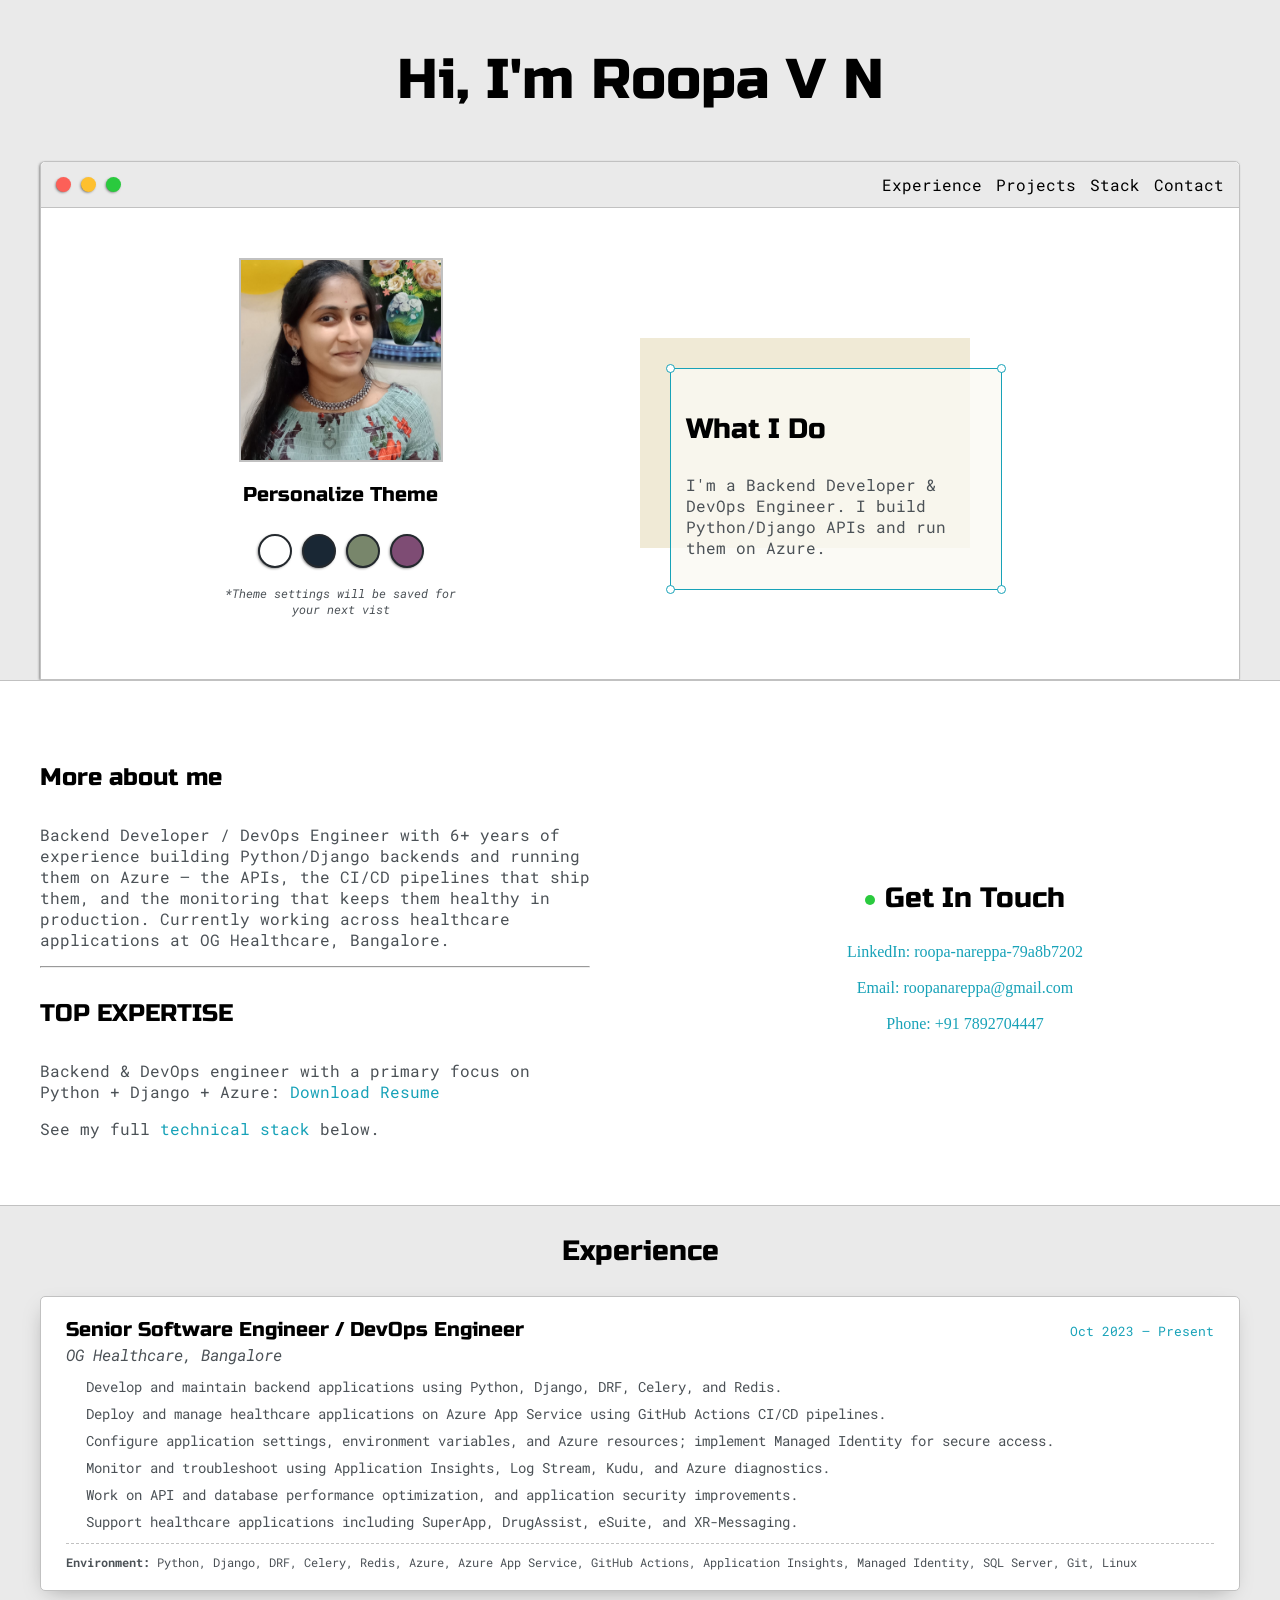
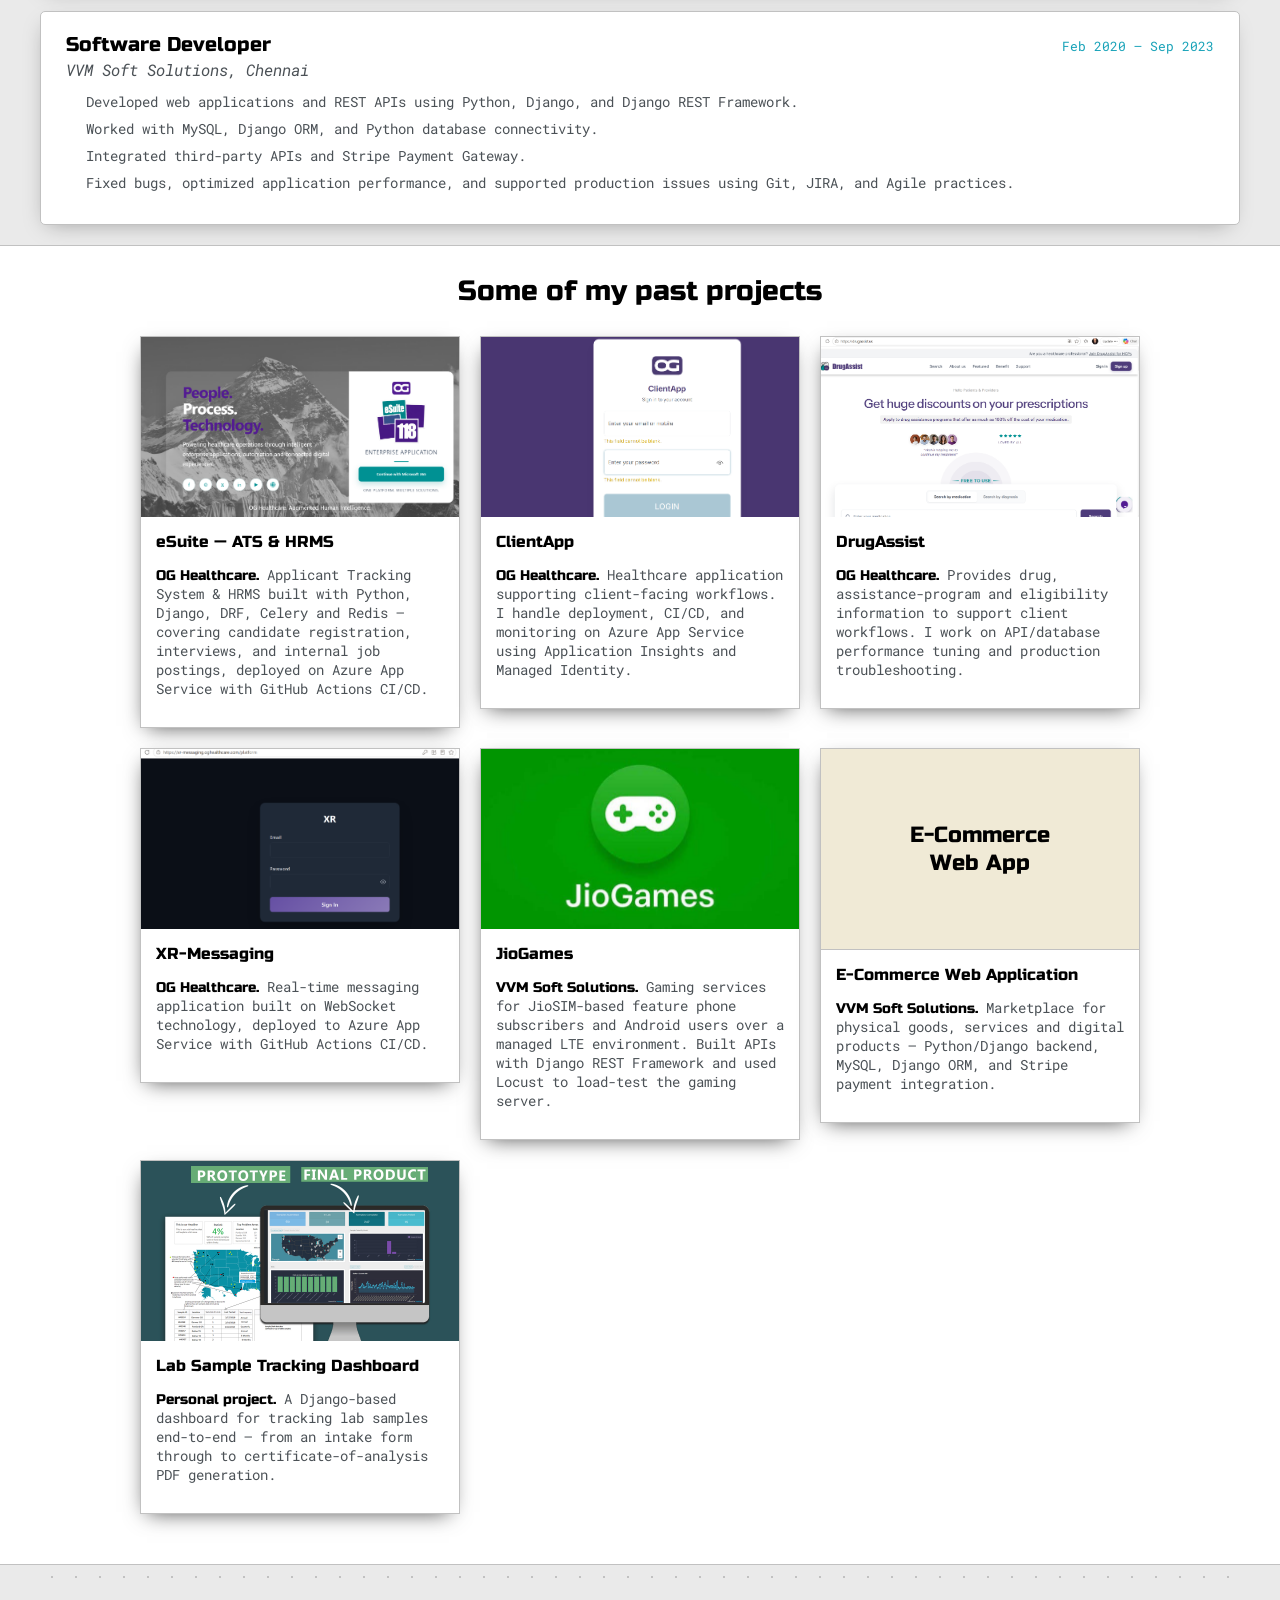
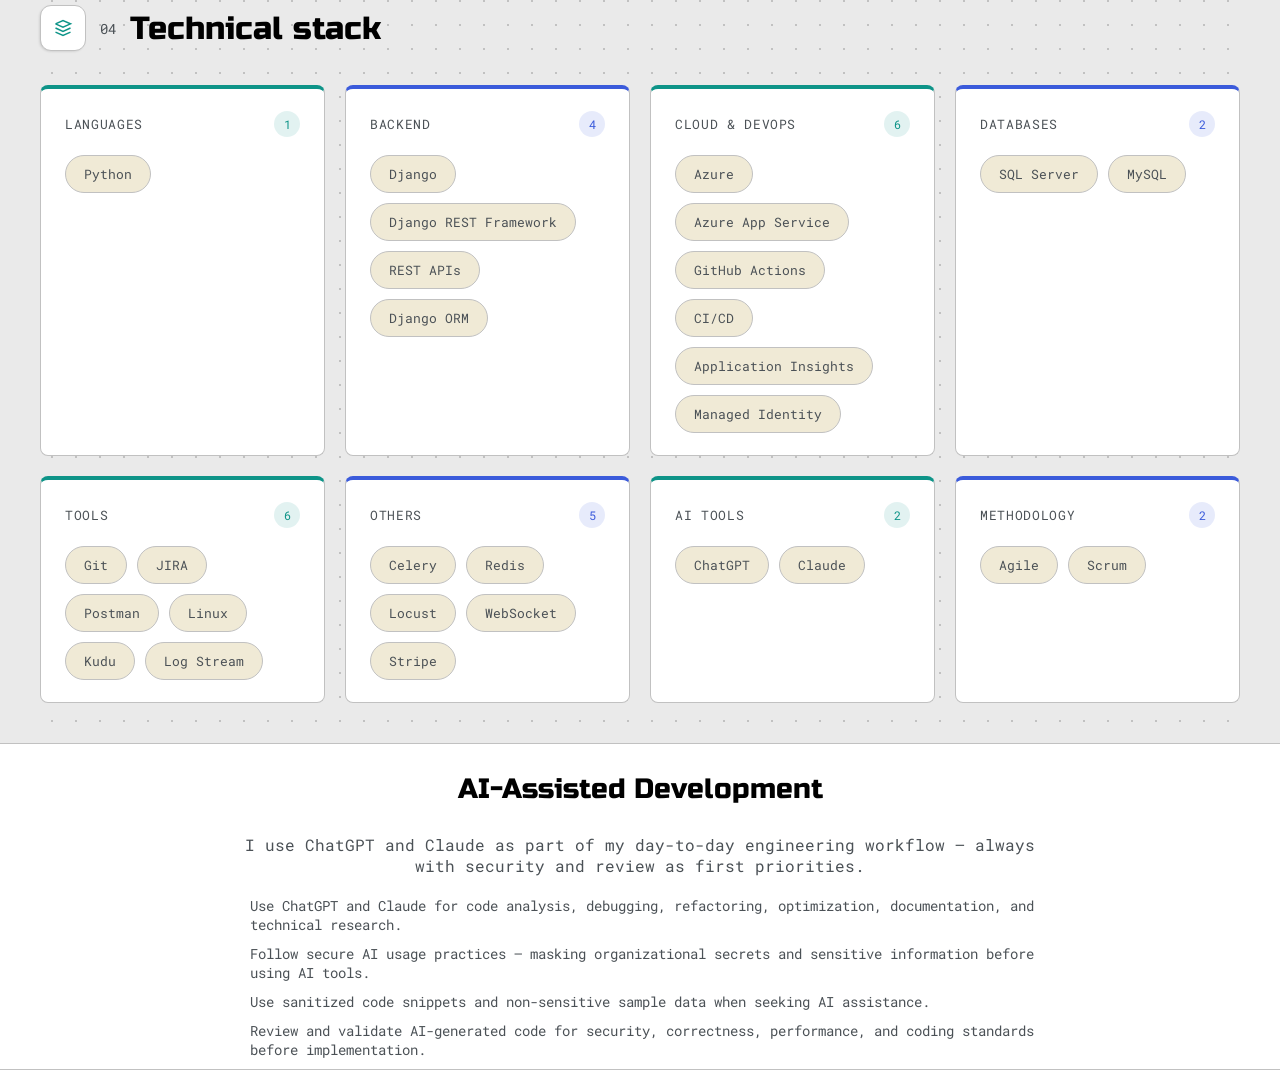
<file: index.html>
<!DOCTYPE html>
<html>
<head>
	<title>Roopa V N | Backend Developer &amp; DevOps Engineer</title>


	<meta name="viewport" content="width=device-width, initial-scale=1, maximum-scale=1, minimum-scale=1" />

	<link href="https://fonts.googleapis.com/css2?family=Russo+One&display=swap" rel="stylesheet">

	<link href="https://fonts.googleapis.com/css2?family=Roboto+Mono:wght@500&family=Russo+One&display=swap" rel="stylesheet">

	<link rel="stylesheet" type="text/css" href="default.css">
	<link id="theme-style" rel="stylesheet" type="text/css" href="">
</head>
<body>

	<section class="s1">
		<div class="main-container">
			<div class="greeting-wrapper">
				<h1>Hi, I'm Roopa V N</h1>
			</div>


			<div class="intro-wrapper">
				<div class="nav-wrapper">

					<!-- Link around dots-wrapper added after tutorial video -->
					<a href="index.html">
						<div class="dots-wrapper">
							<div id="dot-1" class="browser-dot"></div>
							<div id="dot-2" class="browser-dot"></div>
							<div id="dot-3" class="browser-dot"></div>
						</div>
					</a>
					

					<ul id="navigation">
						<li><a href="index.html#experience">Experience</a></li>
						<li><a href="index.html#projects">Projects</a></li>
						<li><a href="index.html#stack">Stack</a></li>
						<li><a href="index.html#contact">Contact</a></li>

					</ul>
				</div>

				<div class="left-column">
					<img id="profile_pic" src="images/roopa2.jpg">
					<h5 style="text-align: center;line-height: 0;">Personalize Theme</h5>

					<div id="theme-options-wrapper">
						<div data-mode="light" id="light-mode" class="theme-dot"></div>
						<div data-mode="blue" id="blue-mode" class="theme-dot"></div>
						<div data-mode="green" id="green-mode" class="theme-dot"></div>
						<div data-mode="purple" id="purple-mode" class="theme-dot"></div>
					</div>

					<p id="settings-note">*Theme settings will be saved for<br>your next vist</p>
				</div>

				<div class="right-column">

					<div id="preview-shadow">
						<div id="preview">
							<div id="corner-tl" class="corner"></div>
							<div id="corner-tr" class="corner"></div>
							<h3>What I Do</h3>
							<p>I'm a Backend Developer &amp; DevOps Engineer. I build Python/Django APIs and run them on Azure.</p>
							<div id="corner-br" class="corner"></div>
							<div id="corner-bl" class="corner"></div>
						</div>
					</div>
				</div>
			</div>
		</div>
	</section>

	<section class="s2">
		<div class="main-container">

			<div class="about-wrapper">
				<div class="about-me">
					<h4>More about me</h4>

					<p>Backend Developer / DevOps Engineer with 6+ years of experience building Python/Django backends and running them on Azure &mdash; the APIs, the CI/CD pipelines that ship them, and the monitoring that keeps them healthy in production. Currently working across healthcare applications at OG Healthcare, Bangalore.</p>

				


					<hr>

					<h4>TOP EXPERTISE</h4>

				<p>Backend &amp; DevOps engineer with a primary focus on Python + Django + Azure: <a target="_blank" href="Roopa_VN_Resume.pdf">Download Resume</a></p>

				<p>See my full <a href="index.html#stack">technical stack</a> below.</p>

			</div>

			
			<div class="social-links">
				<a name="contact"></a>
				<h3><span class="status-dot"></span>Get In Touch</h3>

				<a target="_blank" href="https://linkedin.com/in/roopa-nareppa-79a8b7202">LinkedIn: roopa-nareppa-79a8b7202</a>
				<br>
				<a href="mailto:roopanareppa@gmail.com">Email: roopanareppa@gmail.com</a>
				<br>
				<a href="tel:+917892704447">Phone: +91 7892704447</a>
			</div>
			</div>

		</div>
	</section>

	<section class="s1">
		<div class="main-container">
			<a name="experience"></a>
			<h3 style="text-align: center;">Experience</h3>

			<div class="exp-item reveal">
				<div class="exp-head">
					<h5 class="exp-role">Senior Software Engineer / DevOps Engineer</h5>
					<span class="exp-date">Oct 2023 &mdash; Present</span>
				</div>
				<p class="exp-company">OG Healthcare, Bangalore</p>
				<ul>
					<li>Develop and maintain backend applications using Python, Django, DRF, Celery, and Redis.</li>
					<li>Deploy and manage healthcare applications on Azure App Service using GitHub Actions CI/CD pipelines.</li>
					<li>Configure application settings, environment variables, and Azure resources; implement Managed Identity for secure access.</li>
					<li>Monitor and troubleshoot using Application Insights, Log Stream, Kudu, and Azure diagnostics.</li>
					<li>Work on API and database performance optimization, and application security improvements.</li>
					<li>Support healthcare applications including SuperApp, DrugAssist, eSuite, and XR-Messaging.</li>
				</ul>
				<p class="env-line"><b>Environment:</b> Python, Django, DRF, Celery, Redis, Azure, Azure App Service, GitHub Actions, Application Insights, Managed Identity, SQL Server, Git, Linux</p>
			</div>

			<div class="exp-item reveal">
				<div class="exp-head">
					<h5 class="exp-role">Software Developer</h5>
					<span class="exp-date">Feb 2020 &mdash; Sep 2023</span>
				</div>
				<p class="exp-company">VVM Soft Solutions, Chennai</p>
				<ul>
					<li>Developed web applications and REST APIs using Python, Django, and Django REST Framework.</li>
					<li>Worked with MySQL, Django ORM, and Python database connectivity.</li>
					<li>Integrated third-party APIs and Stripe Payment Gateway.</li>
					<li>Fixed bugs, optimized application performance, and supported production issues using Git, JIRA, and Agile practices.</li>
				</ul>
			</div>
		</div>
	</section>

	<section class="s2">
		<div class="main-container">
			<a name="projects"></a>
			<h3 style="text-align: center;">Some of my past projects</h3>

			<div class="post-wrapper">

				<div>
					<div class="post reveal">
						<img class="thumbnail" src="images/esuite.png">
						<div class="post-preview">
							<h6 class="post-title">eSuite &mdash; ATS &amp; HRMS</h6>
							<p class="post-intro"><strong>OG Healthcare.</strong> Applicant Tracking System &amp; HRMS built with Python, Django, DRF, Celery and Redis &mdash; covering candidate registration, interviews, and internal job postings, deployed on Azure App Service with GitHub Actions CI/CD.</p>
						</div>
					</div>
				</div>

				<div>
					<div class="post reveal">
						<img class="thumbnail" src="images/clientapp.png">
						<div class="post-preview">
							<h6 class="post-title">ClientApp</h6>
							<p class="post-intro"><strong>OG Healthcare.</strong> Healthcare application supporting client-facing workflows. I handle deployment, CI/CD, and monitoring on Azure App Service using Application Insights and Managed Identity.</p>
						</div>
					</div>
				</div>

				<div>
					<div class="post reveal">
						<img class="thumbnail" src="images/drugassist.png">
						<div class="post-preview">
							<h6 class="post-title">DrugAssist</h6>
							<p class="post-intro"><strong>OG Healthcare.</strong> Provides drug, assistance-program and eligibility information to support client workflows. I work on API/database performance tuning and production troubleshooting.</p>
						</div>
					</div>
				</div>

				<div>
					<div class="post reveal">
						<img class="thumbnail" src="images/xr-messaging.png">
						<div class="post-preview">
							<h6 class="post-title">XR-Messaging</h6>
							<p class="post-intro"><strong>OG Healthcare.</strong> Real-time messaging application built on WebSocket technology, deployed to Azure App Service with GitHub Actions CI/CD.</p>
						</div>
					</div>
				</div>

				<div>
					<div class="post reveal">
						<img class="thumbnail" src="images/jiogames.jpg">
						<div class="post-preview">
							<h6 class="post-title">JioGames</h6>
							<p class="post-intro"><strong>VVM Soft Solutions.</strong> Gaming services for JioSIM-based feature phone subscribers and Android users over a managed LTE environment. Built APIs with Django REST Framework and used Locust to load-test the gaming server.</p>
						</div>
					</div>
				</div>

				<div>
					<div class="post reveal">
						<div class="thumbnail-tile">E-Commerce<br>Web App</div>
						<div class="post-preview">
							<h6 class="post-title">E-Commerce Web Application</h6>
							<p class="post-intro"><strong>VVM Soft Solutions.</strong> Marketplace for physical goods, services and digital products &mdash; Python/Django backend, MySQL, Django ORM, and Stripe payment integration.</p>
						</div>
					</div>
				</div>

				<div>
					<div class="post reveal">
						<img class="thumbnail" src="images/dash.jpg">
						<div class="post-preview">
							<h6 class="post-title">Lab Sample Tracking Dashboard</h6>
							<p class="post-intro"><strong>Personal project.</strong> A Django-based dashboard for tracking lab samples end-to-end &mdash; from an intake form through to certificate-of-analysis PDF generation.</p>
						</div>
					</div>
				</div>

			</div>
		</div>
	</section>

	<section class="s1">
		<div class="main-container stack-section-bg">
			<a name="stack"></a>
			<div class="stack-head">
				<div class="stack-icon-badge">
					<svg width="20" height="20" viewBox="0 0 24 24" fill="none" stroke="currentColor" stroke-width="1.8"><polyline points="3,7 12,3 21,7 12,11 3,7"/><polyline points="3,12 12,16 21,12"/><polyline points="3,17 12,21 21,17"/></svg>
				</div>
				<span class="stack-num">04</span>
				<h3>Technical stack</h3>
			</div>

			<div class="stack-grid">
				<div class="stack-card reveal">
					<div class="stack-card-head"><span class="stack-card-title">Languages</span><span class="stack-count">1</span></div>
					<div class="stack-tags"><span class="stack-tag">Python</span></div>
				</div>
				<div class="stack-card accent-b reveal">
					<div class="stack-card-head"><span class="stack-card-title">Backend</span><span class="stack-count">4</span></div>
					<div class="stack-tags"><span class="stack-tag">Django</span><span class="stack-tag">Django REST Framework</span><span class="stack-tag">REST APIs</span><span class="stack-tag">Django ORM</span></div>
				</div>
				<div class="stack-card reveal">
					<div class="stack-card-head"><span class="stack-card-title">Cloud &amp; DevOps</span><span class="stack-count">6</span></div>
					<div class="stack-tags"><span class="stack-tag">Azure</span><span class="stack-tag">Azure App Service</span><span class="stack-tag">GitHub Actions</span><span class="stack-tag">CI/CD</span><span class="stack-tag">Application Insights</span><span class="stack-tag">Managed Identity</span></div>
				</div>
				<div class="stack-card accent-b reveal">
					<div class="stack-card-head"><span class="stack-card-title">Databases</span><span class="stack-count">2</span></div>
					<div class="stack-tags"><span class="stack-tag">SQL Server</span><span class="stack-tag">MySQL</span></div>
				</div>
				<div class="stack-card reveal">
					<div class="stack-card-head"><span class="stack-card-title">Tools</span><span class="stack-count">6</span></div>
					<div class="stack-tags"><span class="stack-tag">Git</span><span class="stack-tag">JIRA</span><span class="stack-tag">Postman</span><span class="stack-tag">Linux</span><span class="stack-tag">Kudu</span><span class="stack-tag">Log Stream</span></div>
				</div>
				<div class="stack-card accent-b reveal">
					<div class="stack-card-head"><span class="stack-card-title">Others</span><span class="stack-count">5</span></div>
					<div class="stack-tags"><span class="stack-tag">Celery</span><span class="stack-tag">Redis</span><span class="stack-tag">Locust</span><span class="stack-tag">WebSocket</span><span class="stack-tag">Stripe</span></div>
				</div>
				<div class="stack-card reveal">
					<div class="stack-card-head"><span class="stack-card-title">AI Tools</span><span class="stack-count">2</span></div>
					<div class="stack-tags"><span class="stack-tag">ChatGPT</span><span class="stack-tag">Claude</span></div>
				</div>
				<div class="stack-card accent-b reveal">
					<div class="stack-card-head"><span class="stack-card-title">Methodology</span><span class="stack-count">2</span></div>
					<div class="stack-tags"><span class="stack-tag">Agile</span><span class="stack-tag">Scrum</span></div>
				</div>
			</div>
		</div>
	</section>

	<section class="s2">
		<div class="main-container ai-section reveal">
			<h3 style="text-align: center;">AI-Assisted Development</h3>
			<p style="margin-left:auto;margin-right:auto;">I use ChatGPT and Claude as part of my day-to-day engineering workflow &mdash; always with security and review as first priorities.</p>
			<ul>
				<li>Use ChatGPT and Claude for code analysis, debugging, refactoring, optimization, documentation, and technical research.</li>
				<li>Follow secure AI usage practices &mdash; masking organizational secrets and sensitive information before using AI tools.</li>
				<li>Use sanitized code snippets and non-sensitive sample data when seeking AI assistance.</li>
				<li>Review and validate AI-generated code for security, correctness, performance, and coding standards before implementation.</li>
			</ul>
		</div>
	</section>

	<script type="text/javascript" src="script.js"></script>
</body>
</html>
</file>
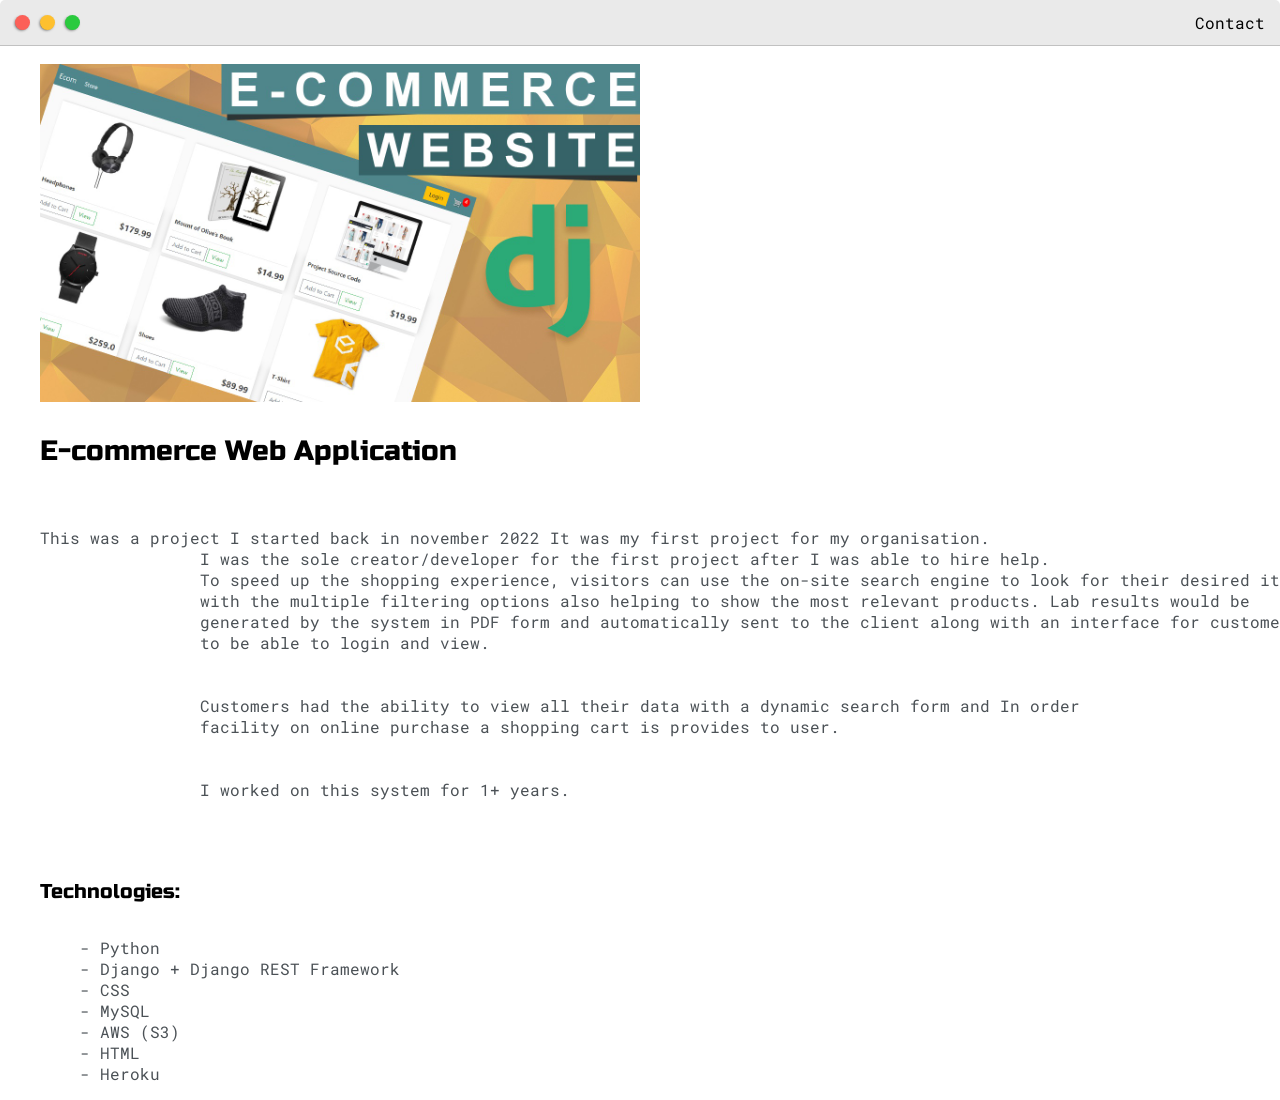
<file: post.html>
<!DOCTYPE html>
<html>
<head>
	<title>Post Name</title>


	<meta name="viewport" content="width=device-width, initial-scale=1, maximum-scale=1, minimum-scale=1" />

	<link href="https://fonts.googleapis.com/css2?family=Russo+One&display=swap" rel="stylesheet">

	<link href="https://fonts.googleapis.com/css2?family=Roboto+Mono:wght@500&display=swap" rel="stylesheet">

	<link rel="stylesheet" type="text/css" href="default.css">


	<style type="text/css">
		.img-container{
			max-width: 600px;
		}

		img{
			width: 100%
		}

	</style>

</head>
<body>
	<div class="nav-wrapper">

		<!-- Link around dots-wrapper added after tutorial video -->
		<a href="index.html">
			<div class="dots-wrapper">
				<div id="dot-1" class="browser-dot"></div>
				<div id="dot-2" class="browser-dot"></div>
				<div id="dot-3" class="browser-dot"></div>
			</div>
		</a>

		<ul id="navigation">
			<li><a href="index.html#contact">Contact</a></li>

		</ul>
	</div>

	<div class="main-container">
		<br>

		<div class="img-container">
			<img src="images/ecom.jpg">
		</div>
		
		<h3>E-commerce Web Application</h3>
        <pre>
		<p>This was a project I started back in november 2022 It was my first project for my organisation. 
		I was the sole creator/developer for the first project after I was able to hire help.
	        To speed up the shopping experience, visitors can use the on-site search engine to look for their desired items,
		with the multiple filtering options also helping to show the most relevant products. Lab results would be 
		generated by the system in PDF form and automatically sent to the client along with an interface for customers 
		to be able to login and view.
		<br>
		Customers had the ability to view all their data with a dynamic search form and In order 
		facility on online purchase a shopping cart is provides to user.
		<br>
		I worked on this system for 1+ years.</p>
	</pre>

		<h5>Technologies:</h5>
		<ul>
			<li>- Python</li>
			<li>- Django + Django REST Framework</li>
			<li>- CSS</li>
			<li>- MySQL</li>
			<li>- AWS (S3)</li>
			<li>- HTML</li>
			<li>- Heroku</li>
		</ul>


	

	</div>

</body>
</html>
</file>
<file: default.css>
:root{
	--mainColor:#eaeaea;
	--secondaryColor:#fff;

	--borderColor:#c1c1c1;

	--mainText:black;
	--secondaryText:#4b5156;

	--themeDotBorder:#24292e;

	--previewBg:rgb(251, 249, 243, 0.8);
	--previewShadow:#f0ead6;


	--buttonColor:black;

	--stackAccentA:#0e9488;
	--stackAccentB:#3b5bdb;

}


html, body{
	padding: 0;
	margin: 0;
	scroll-behavior: smooth;
}

body *{
	transition: 0.3s;
}


h1, h2, h3, h4, h5, h6, strong{
	color: var(--mainText);
	font-family: 'Russo One', sans-serif;
	font-weight: 500;
}

p, li, span, label, input, textarea{
	color: var(--secondaryText);
	font-family: 'Roboto Mono', monospace;
}

a{
	text-decoration: none;
	color:#17a2b8;
}

ul{
	list-style: none;
}

h1 { font-size: 56px;}
h2 { font-size: 36px;}
h3 { font-size: 28px;}
h4 { font-size: 24px;}
h5 { font-size: 20px;}
h6 { font-size: 16px;}


.s1{
	background-color: var(--mainColor);
	border-bottom:1px solid var(--borderColor);
	overflow:auto;
}

.s2{
	background-color: var(--secondaryColor);
	border-bottom:1px solid var(--borderColor);
	overflow:auto;
}




.main-container{
	width: 1200px;
	margin: 0 auto;
}


.greeting-wrapper{
	display: grid;
	text-align: center;
	align-content: center;
	min-height: 10em;

}

.intro-wrapper{
	background-color: var(--secondaryColor);
	border:1px solid var(--borderColor);
	border-radius:5px 5px 0 0;


	-webkit-box-shadow: -1px 1px 3px -1px rgba(0,0,0,0.75);
	-moz-box-shadow: -1px 1px 3px -1px rgba(0,0,0,0.75);
	box-shadow: -1px 1px 3px -1px rgba(0,0,0,0.75);

	display: grid;
	grid-template-columns: 1fr 1fr;
	grid-template-areas: 
		'nav-wrapper nav-wrapper'
		'left-column right-column'
	;
}


.nav-wrapper{
	border-radius:5px 5px 0 0;
	grid-area:nav-wrapper;
	border-bottom: 1px solid var(--borderColor);
	display: flex;
	justify-content: space-between;
	align-items: center;
	background-color: var(--mainColor);
}

#navigation a{
	color:var(--mainText);
}


#navigation{
	margin:0;
	padding: 10px;
}

#navigation li{
	display: inline-block;
	margin-right: 5px;
	margin-left:5px;
}

.dots-wrapper{
	display: flex;
	padding: 10px;
}

#dot-1{
	background-color:  #FC6058;
}

#dot-2{
	background-color:  #FEC02F;
}

#dot-3{
	background-color:  #2ACA3E;
}

.browser-dot{
	background-color: black;
	height: 15px;
	width: 15px;
	border-radius: 50%;
	margin: 5px;

	-webkit-box-shadow: -1px 1px 3px -1px rgba(0,0,0,0.75);
	-moz-box-shadow: -1px 1px 3px -1px rgba(0,0,0,0.75);
	box-shadow: -1px 1px 3px -1px rgba(0,0,0,0.75);

}


.left-column{
	grid-area: left-column;
	padding-top:50px;
	padding-bottom: 50px;
}

#profile_pic{
	display: block;
	margin:0 auto;

	height: 200px;
	width: 200px;
	object-fit: cover;
	border:2px solid var(--borderColor);
}


#theme-options-wrapper{
	display: flex;
	justify-content: center;
}

.theme-dot{
	height: 30px;
	width: 30px;
	background-color: black;
	border-radius: 50%;

	margin: 5px;
	border:2px solid var(--themeDotBorder);

	-webkit-box-shadow: -1px 1px 3px -1px rgba(0,0,0,0.75);
	-moz-box-shadow: -1px 1px 3px -1px rgba(0,0,0,0.75);
	box-shadow: -1px 1px 3px -1px rgba(0,0,0,0.75);

	cursor: pointer;
}


.theme-dot:hover{
	border-width: 5px;
}


#light-mode{
	background-color: #fff;
}

#blue-mode{
	background-color: #192734;
}

#green-mode{
	background-color: #78866b;
}

#purple-mode{
	background-color: #7E4C74;
}

#settings-note{
	font-size: 12px;
	font-style: italic;
	text-align: center;
}

.right-column{
	grid-area: right-column;
	display: grid;
	align-content: center;

	padding-top: 50px;
	padding-bottom: 50px;
}


#preview-shadow{
	background-color: var(--previewShadow);
	max-width: 300px;
	height: 180px;
	padding-left: 30px;
	padding-top: 30px;
}

#preview{
	width: 300px;
	border:1.5px solid #17a2b8;
	background-color: var(--previewBg);
	padding:15px;
	position: relative;
}

.corner{
	width:7px;
	height: 7px;
	border-radius: 50%;
	border:1.5px solid #17a2b8;
	background-color: #fff;
	position: absolute;
}

#corner-tl{
	top:-5px;
	left: -5px
}

#corner-tr{
	top:-5px;
	right: -5px
}


#corner-br{
	bottom:-5px;
	right: -5px
}


#corner-bl{
	bottom:-5px;
	left: -5px
}

.about-wrapper{
	display: grid;
	grid-template-columns: repeat(auto-fit, minmax(320px, 1fr));
	padding-bottom: 50px;
	padding-top: 50px;
	gap:100px;
}


#skills{
	display: flex;
	justify-content: space-evenly;
	background-color: var(--previewShadow);
}

.social-links{
	display: grid;
	align-content: center;
	text-align: center;
}

#social_img{
	width: 100%;
}


.post-wrapper{
	display: grid;
	grid-template-columns: repeat(auto-fit, 320px);
	gap:20px;
	justify-content: center;
	padding-bottom: 50px;
}

.post{
	border:1px solid var(--borderColor);
	-webkit-box-shadow: -2px 7px 21px -9px rgba(0,0,0,0.75);
	-moz-box-shadow: -2px 7px 21px -9px rgba(0,0,0,0.75);
	box-shadow: -2px 7px 21px -9px rgba(0,0,0,0.75);
}

.thumbnail{
	display: block;
	width: 100%;
	height:180px;
	object-fit: cover;
}

.thumbnail-tile{
	display: flex;
	align-items: center;
	justify-content: center;
	text-align: center;
	height: 180px;
	background-color: var(--previewShadow);
	border-bottom: 1px solid var(--borderColor);
	font-family: 'Russo One', sans-serif;
	color: var(--mainText);
	font-size: 22px;
	line-height: 1.3;
	padding: 10px;
}

.post-preview{
	background-color: #fff;
	padding:15px;
}

.post-title{
	color:black;
	margin: 0;
}

.post-intro{
	color:#4b5156;
	font-size: 14px;
}


#contact-form{
	display: block;
	max-width: 600px;
	margin: 0 auto;
	border: 1px solid var(--borderColor);
	padding: 15px;
	border-radius: 5px;
	background-color: var(--mainColor);
	margin-bottom: 50px;

}

#contact-form label{
	line-height: 2.7em;
}

#contact-form textarea{
	min-height: 100px;
	font-size: 14px;
}


.input-field{
	width: 100%;
	padding-top: 10px;
	padding-bottom:10px; 
	background-color: var(--secondaryColor);
	border-radius: 5px;
	border:1px solid var(--borderColor);
	font-size: 14px;
}


#submit-btn{
	margin-top: 10px;
	width: 100%;
	padding-top: 10px;
	padding-bottom:10px; 
	color: #fff;
	background-color: var(--buttonColor);
	border:none;
}


@media screen and (max-width: 1200px){
	.main-container{
		width: 95%;
	}
}

@media screen and (max-width: 800px){
	.intro-wrapper{
		grid-template-columns: 1fr;
		grid-template-areas: 
			'nav-wrapper'
			'left-column'
			'right-column'
		;
	}

	.right-column{
		justify-content: center;
	}

}

@media screen and (max-width: 400px){
	#preview-shadow{
		max-width: 280px;
		height: 180px;
		padding-left: 10px;
		padding-top: 10px;
	}

	#preview{
		width: 280px;

	}

}

/* ---- Experience ---- */
.exp-item{
	border:1px solid var(--borderColor);
	border-radius:5px;
	padding:20px 25px;
	margin-bottom:20px;
	background-color: var(--secondaryColor);

	-webkit-box-shadow: -2px 7px 21px -9px rgba(0,0,0,0.35);
	-moz-box-shadow: -2px 7px 21px -9px rgba(0,0,0,0.35);
	box-shadow: -2px 7px 21px -9px rgba(0,0,0,0.35);
}

.exp-head{
	display:flex;
	justify-content:space-between;
	align-items:baseline;
	flex-wrap:wrap;
	gap:8px;
	margin-bottom:2px;
}

.exp-role{
	margin:0;
}

.exp-date{
	font-family:'Roboto Mono', monospace;
	font-size:13px;
	color:#17a2b8;
	white-space:nowrap;
}

.exp-company{
	font-style:italic;
	margin-top:0;
	margin-bottom:12px;
}

.exp-item ul{
	margin:0 0 12px;
	padding-left:20px;
}

.exp-item li{
	margin-bottom:8px;
	font-size:14px;
}

.env-line{
	font-size:12px;
	border-top:1px dashed var(--borderColor);
	padding-top:10px;
	margin-bottom:0;
}

/* ---- Technical Stack ---- */
.stack-section-bg{
	background-image: radial-gradient(var(--borderColor) 1px, transparent 1px);
	background-size: 24px 24px;
	padding-top: 40px;
	padding-bottom: 40px;
}

.stack-head{
	display:flex;
	align-items:center;
	gap:14px;
	margin-bottom:34px;
}

.stack-icon-badge{
	width:44px;
	height:44px;
	flex:none;
	border-radius:11px;
	background-color: var(--secondaryColor);
	border:1px solid var(--borderColor);
	display:flex;
	align-items:center;
	justify-content:center;
	color: var(--stackAccentA);

	-webkit-box-shadow: -1px 1px 3px -1px rgba(0,0,0,0.2);
	-moz-box-shadow: -1px 1px 3px -1px rgba(0,0,0,0.2);
	box-shadow: -1px 1px 3px -1px rgba(0,0,0,0.2);
}

.stack-num{
	font-family:'Roboto Mono', monospace;
	font-size:14px;
	color: var(--secondaryText);
}

.stack-head h3{
	margin:0;
	text-align:left;
	font-size:32px;
}

.stack-grid{
	display:grid;
	grid-template-columns: repeat(auto-fit, minmax(260px,1fr));
	gap:20px;
}

.stack-card{
	border-top:4px solid var(--stackAccentA);
	border-left:1px solid var(--borderColor);
	border-right:1px solid var(--borderColor);
	border-bottom:1px solid var(--borderColor);
	border-radius:8px;
	padding:22px 24px;
	background-color: var(--secondaryColor);
}

.stack-card.accent-b{
	border-top-color: var(--stackAccentB);
}

.stack-card-head{
	display:flex;
	justify-content:space-between;
	align-items:center;
	margin-bottom:18px;
}

.stack-card-title{
	font-family:'Roboto Mono', monospace;
	font-size:13px;
	letter-spacing:0.05em;
	text-transform:uppercase;
	color: var(--secondaryText);
}

.stack-count{
	font-family:'Roboto Mono', monospace;
	font-size:12px;
	color: var(--stackAccentA);
	background-color: rgba(14,148,136,0.12);
	border-radius:999px;
	width:26px;
	height:26px;
	display:flex;
	align-items:center;
	justify-content:center;
}

.stack-card.accent-b .stack-count{
	color: var(--stackAccentB);
	background-color: rgba(59,91,219,0.12);
}

.stack-tags{
	display:flex;
	flex-wrap:wrap;
	gap:10px;
}

.stack-tag{
	font-family:'Roboto Mono', monospace;
	font-size:13px;
	padding:9px 18px;
	border-radius:999px;
	background-color: var(--previewShadow);
	border:1px solid var(--borderColor);
	color: var(--secondaryText);
}

/* ---- AI-Assisted Development ---- */
.ai-section p{
	max-width:800px;
	margin:0 auto 20px;
	text-align:center;
}

.ai-section ul{
	max-width:800px;
	margin:0 auto;
	padding-left:20px;
}

.ai-section li{
	margin-bottom:10px;
	font-size:14px;
}

@media screen and (max-width: 800px){
	.exp-head{
		flex-direction: column;
	}
}

/* ---- Blinking status dot ---- */
.status-dot{
	display:inline-block;
	width:10px;
	height:10px;
	border-radius:50%;
	background-color:#2ACA3E;
	margin-right:10px;
	vertical-align:middle;
	box-shadow: 0 0 0 0 rgba(42,202,62,0.6);
	animation: status-pulse 1.8s ease-out infinite;
}

@keyframes status-pulse{
	0%{ box-shadow: 0 0 0 0 rgba(42,202,62,0.55); }
	70%{ box-shadow: 0 0 0 10px rgba(42,202,62,0); }
	100%{ box-shadow: 0 0 0 0 rgba(42,202,62,0); }
}

/* ---- Scroll-reveal ---- */
.reveal{
	opacity: 0;
	transform: translateY(24px);
	transition: opacity 0.6s ease, transform 0.6s ease;
}

.reveal.in-view{
	opacity: 1;
	transform: translateY(0);
}

@media (prefers-reduced-motion: reduce){
	.reveal{
		opacity: 1;
		transform: none;
		transition: none;
	}
	.status-dot{
		animation: none;
	}
}
</file>
